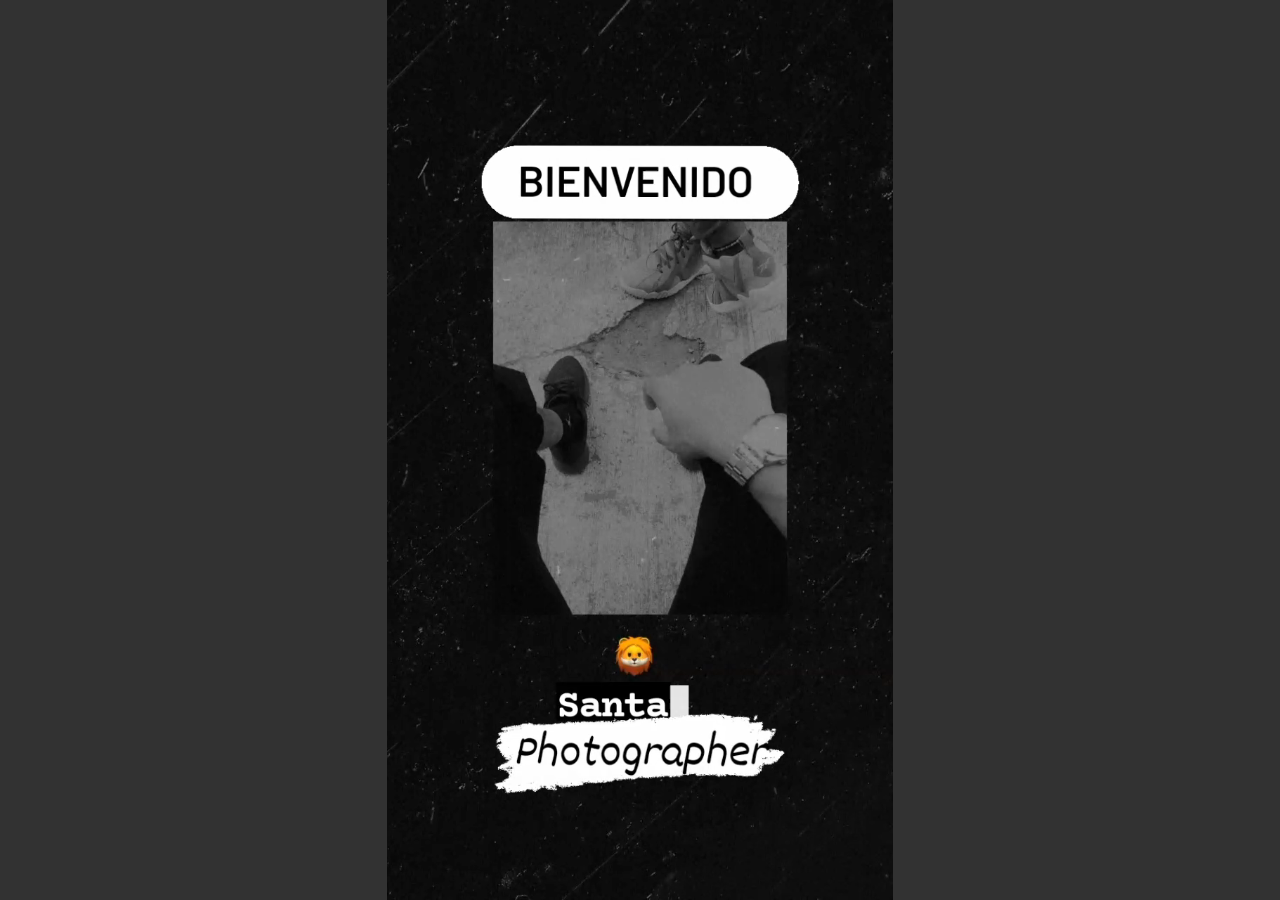
<file: index.html>
<!DOCTYPE html>
<html lang="en">
<head>
    <title>Home - Refesh</title>
    <meta http-equiv="X-UA-Compatible" content="IE=edge">
    <meta name="viewport" content="width=device-width, initial-scale=1.0">
    <!-- refesh -->
    <meta http-equiv="refresh" content="5; url=home.html">
    <!-- css -->
    <link rel="stylesheet" href="css/refresh.css">
    <!-- favico -->
    <link rel="shortcut icon" href="images/favicon.ico" type="image/x-icon">
</head>
<body>
    <div id="movie">

        <section>

            <video autoplay muted loop id="portada">
                <source src="videos/Portada.mp4">
            </video>

        </section>

    </div>

</body>
</html>
</file>
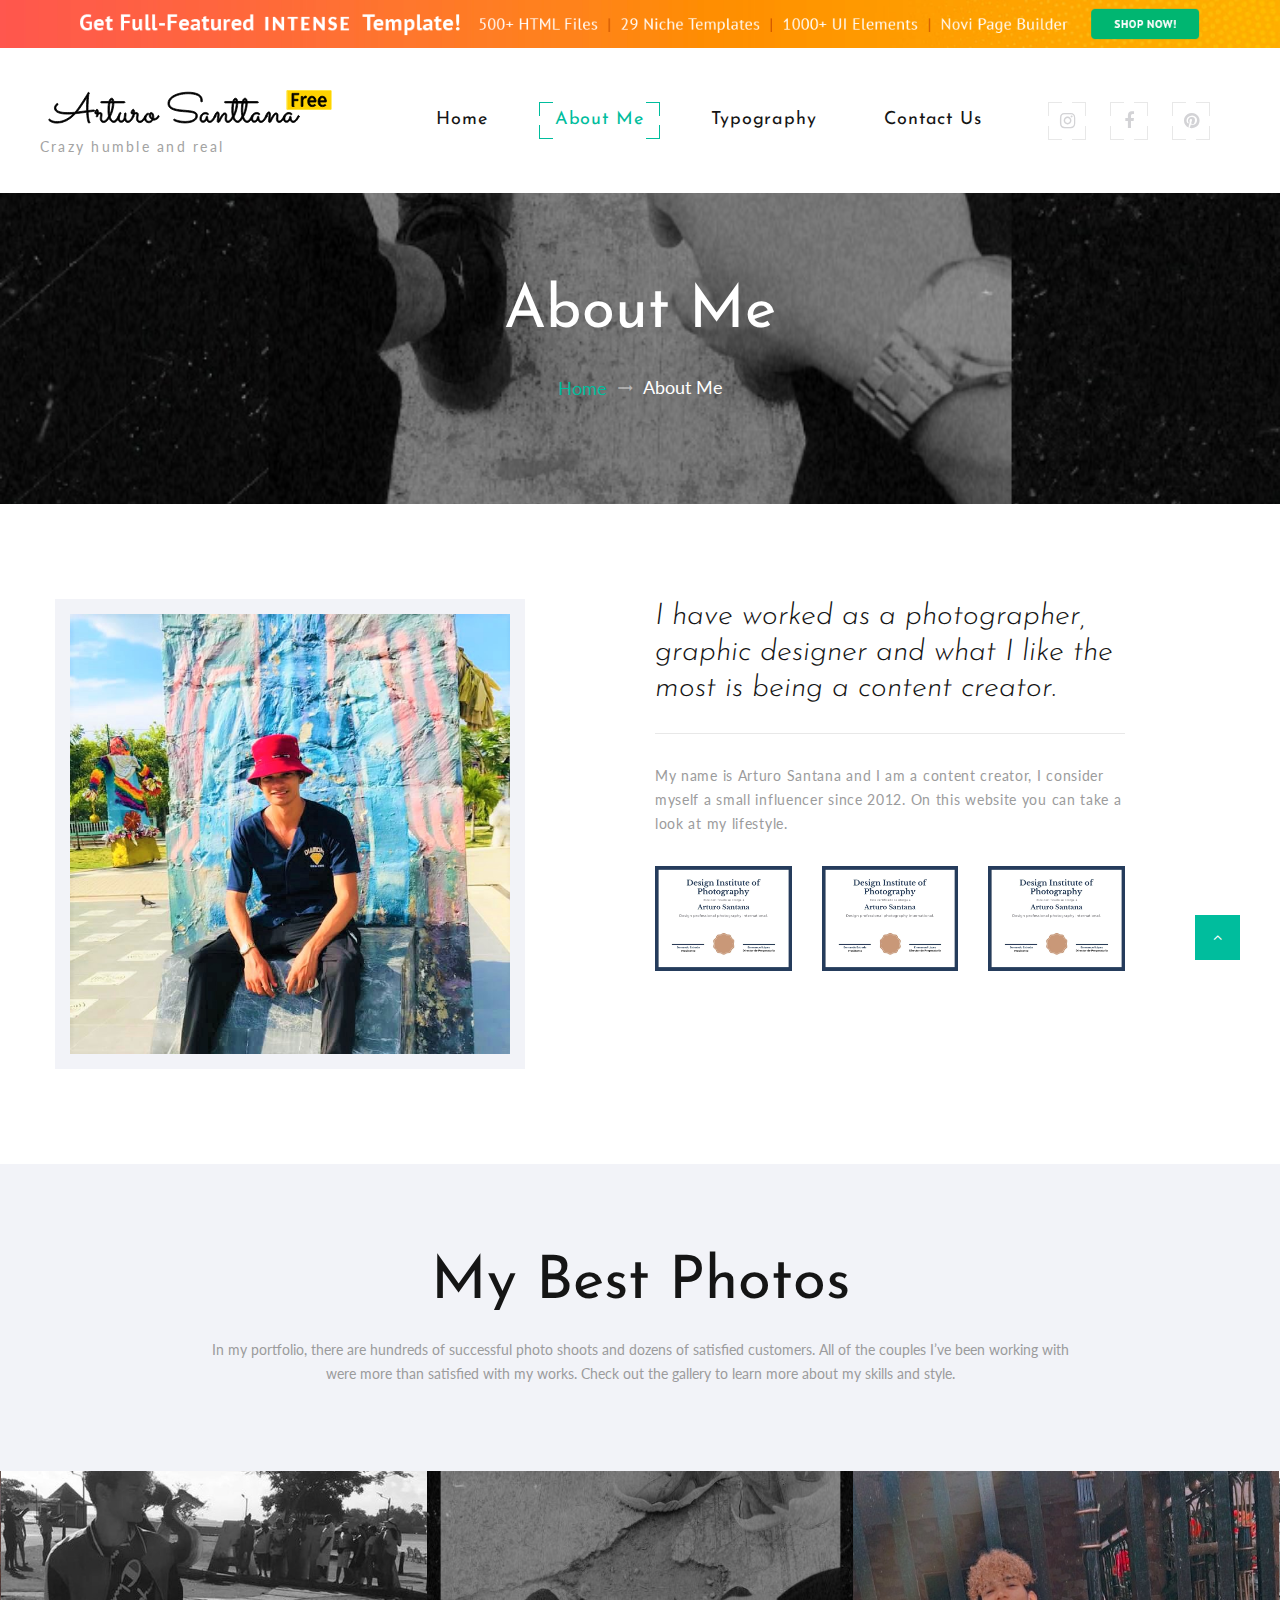
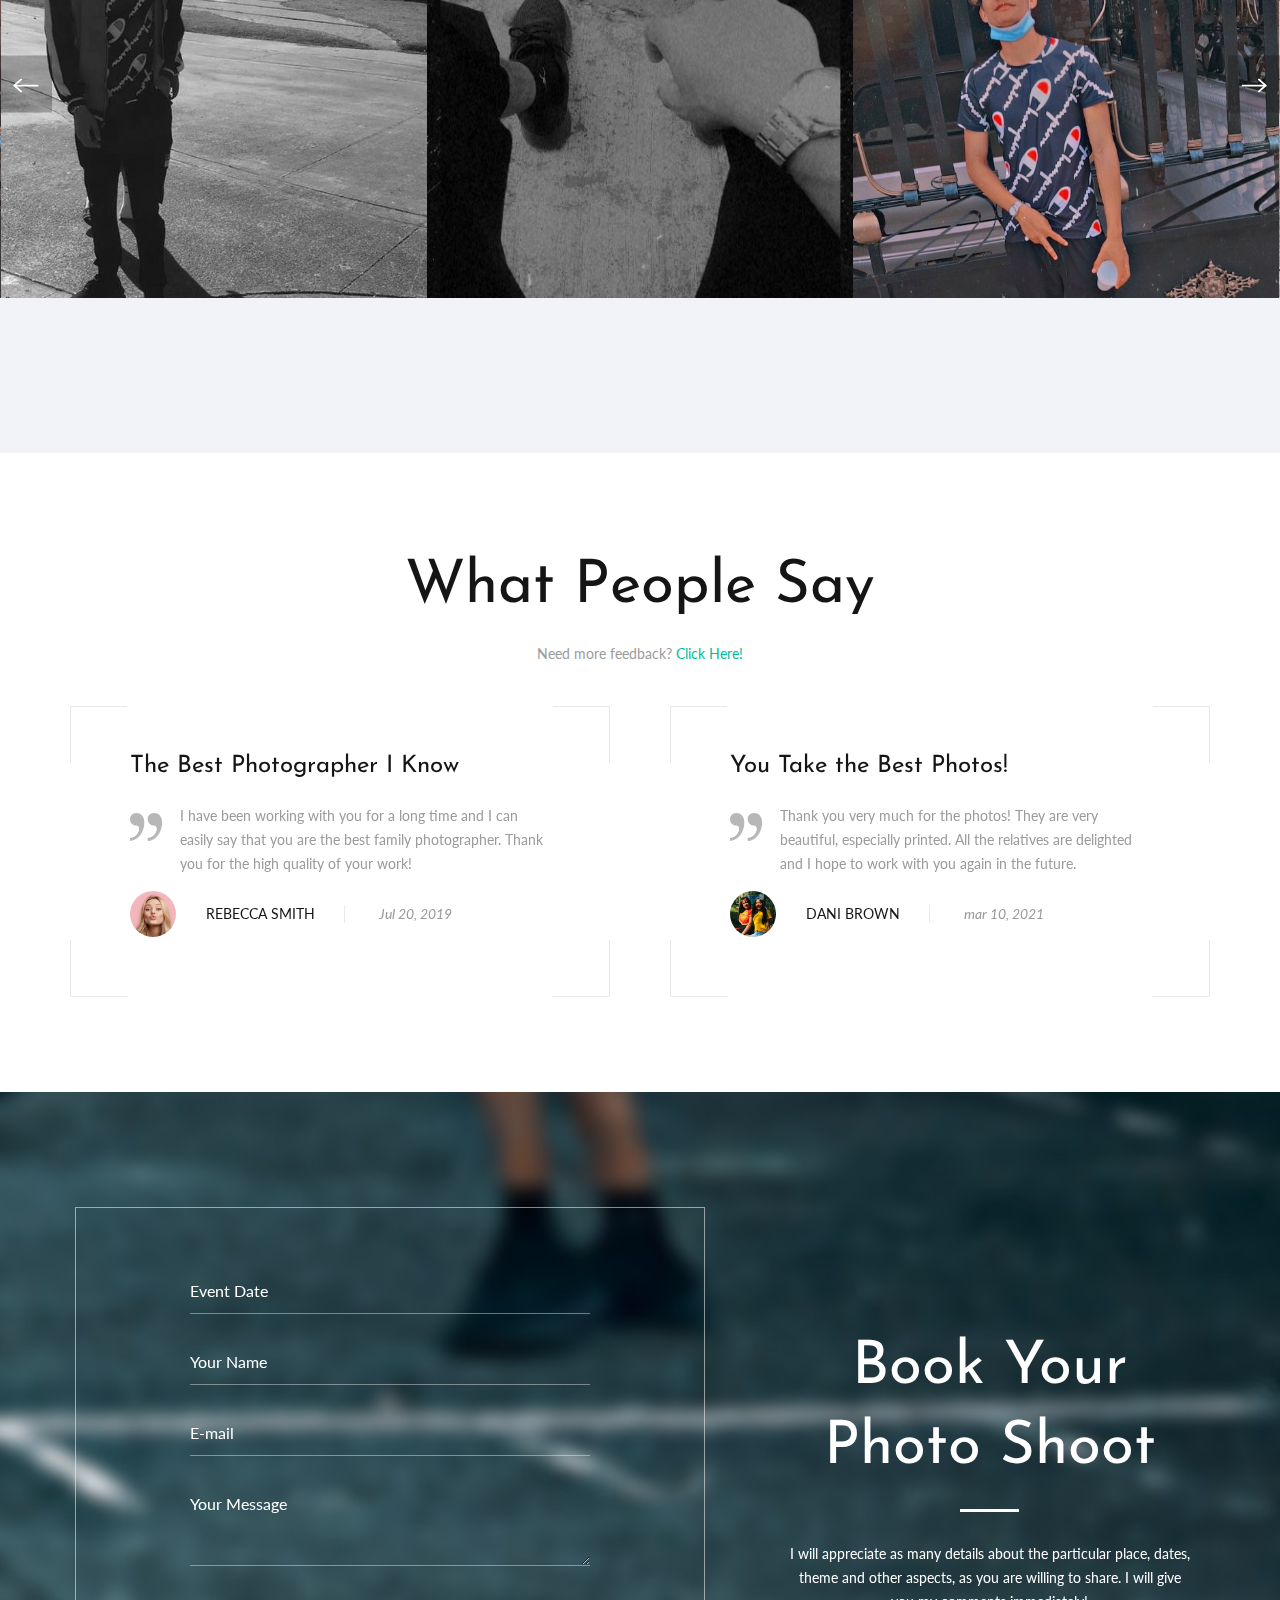
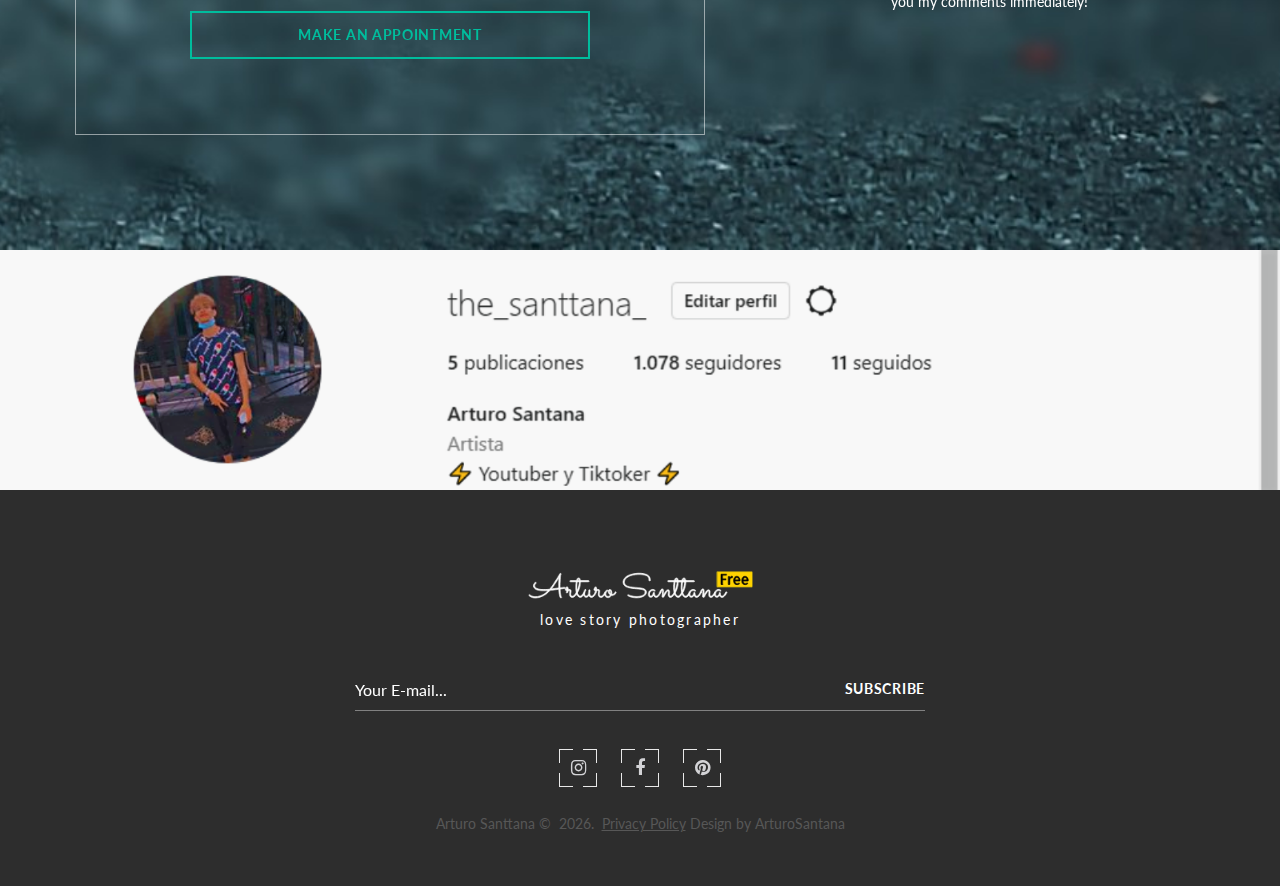
<file: about-me.html>
<!DOCTYPE html>
<html class="wide wow-animation" lang="en">
  <head>
    <!-- Site Title-->
    <title>About Me</title>
    <meta name="format-detection" content="telephone=no">
    <meta name="viewport" content="width=device-width, height=device-height, initial-scale=1.0">
    <meta http-equiv="X-UA-Compatible" content="IE=edge">
    <meta charset="utf-8">
    <link rel="icon" href="images/favicon.ico" type="image/x-icon">
    <!-- Stylesheets-->
    <link rel="stylesheet" type="text/css" href="//fonts.googleapis.com/css?family=Lato:300,400,700,400italic%7CJosefin+Sans:400,700,300italic">
    <link rel="stylesheet" href="css/bootstrap.css">
    <link rel="stylesheet" href="css/style.css">
    <style>.ie-panel{display: none;background: #212121;padding: 10px 0;box-shadow: 3px 3px 5px 0 rgba(0,0,0,.3);clear: both;text-align:center;position: relative;z-index: 1;} html.ie-10 .ie-panel, html.lt-ie-10 .ie-panel {display: block;}</style>
  </head>
  <body>
    <div class="ie-panel"><a href="http://windows.microsoft.com/en-US/internet-explorer/"><img src="images/ie8-panel/warning_bar_0000_us.jpg" height="42" width="820" alt="You are using an outdated browser. For a faster, safer browsing experience, upgrade for free today."></a></div>
    <!-- Page Loader-->
    <div id="page-loader">
      <div class="page-loader-body">
        <div class="cssload-spinner">
          <div class="cssload-cube cssload-cube0"></div>
          <div class="cssload-cube cssload-cube1"></div>
          <div class="cssload-cube cssload-cube2"></div>
          <div class="cssload-cube cssload-cube3"></div>
          <div class="cssload-cube cssload-cube4"></div>
          <div class="cssload-cube cssload-cube5"></div>
          <div class="cssload-cube cssload-cube6"> </div>
          <div class="cssload-cube cssload-cube7"></div>
          <div class="cssload-cube cssload-cube8"></div>
          <div class="cssload-cube cssload-cube9"></div>
          <div class="cssload-cube cssload-cube10"></div>
          <div class="cssload-cube cssload-cube11"></div>
          <div class="cssload-cube cssload-cube12"></div>
          <div class="cssload-cube cssload-cube13"></div>
          <div class="cssload-cube cssload-cube14"></div>
          <div class="cssload-cube cssload-cube15"></div>
        </div>
      </div>
    </div>
    <!-- Page-->
    <div class="page">
      <!-- Top Banner--><a class="section section-banner text-center veil reveal-lg-block" href="#" style="background-image: url(images/banner/background-04-1920x60.jpg); background-image: -webkit-image-set( url(images/banner/background-04-1920x60.jpg) 1x, url(images/banner/background-04-3840x120.jpg) 2x )" target="_blank"><img src="images/banner/foreground-04-1600x60.png" srcset="images/banner/foreground-04-1600x60.png 1x, images/banner/foreground-04-3200x120.png 2x" alt="" width="1600" height="310"></a>
      <!-- Page Header-->
      <header class="section page-header">
        <!-- RD Navbar-->
        <div class="rd-navbar-wrap">
          <nav class="rd-navbar" data-layout="rd-navbar-fixed" data-sm-layout="rd-navbar-fixed" data-sm-device-layout="rd-navbar-fixed" data-md-layout="rd-navbar-static" data-md-device-layout="rd-navbar-fixed" data-lg-device-layout="rd-navbar-static" data-lg-layout="rd-navbar-static" data-stick-up-clone="false" data-md-stick-up-offset="5px" data-lg-stick-up-offset="5px" data-md-stick-up="true" data-lg-stick-up="true">
            <div class="rd-navbar-main-outer">
              <div class="rd-navbar-main">
                <!-- RD Navbar Panel-->
                <div class="rd-navbar-panel">
                  <button class="rd-navbar-toggle" data-rd-navbar-toggle=".rd-navbar-nav-wrap"><span></span></button>
                  <!-- RD Navbar Brand-->
                  <div class="rd-navbar-brand"><a class="brand" href="home.html">
                      <div class="brand__name"><img class="brand__logo-dark" src="images/logo-default-237x35.png" alt="" width="237" height="35"/><img class="brand__logo-light" src="images/logo-inverse-237x35.png" alt="" width="237" height="35"/>
                      </div><span class="brand__slogan">Crazy humble and real</span></a></div>
                </div>
                <!-- RD Navbar Nav-->
                <div class="rd-navbar-nav-wrap">
                  <div class="rd-navbar-element">
                    <ul class="list-icons list-inline-sm">
                      <li><a class="icon icon-sm fa fa-instagram icon-style-camera" href="https://www.instagram.com/the_santtana_/"><span></span><span></span><span></span><span></span></a></li>
                      <li><a class="icon icon-sm fa fa-facebook icon-style-camera" href="https://web.facebook.com/THESANTTANA"><span></span><span></span><span></span><span></span></a></li>
                      <li><a class="icon icon-sm fa fa-pinterest icon-style-camera" href="#"><span></span><span></span><span></span><span></span></a></li>
                    </ul>
                  </div>
                  <!-- RD Navbar Nav-->
                  <ul class="rd-navbar-nav">
                    <li><a href="home.html">Home<span></span><span></span><span></span><span></span></a>
                    </li>
                    <li class="active"><a href="about-me.html">About Me<span></span><span></span><span></span><span></span></a>
                    </li>
                    <li><a href="#">Typography<span></span><span></span><span></span><span></span></a>
                    </li>
                    <li><a href="contact-us.html">Contact Us<span></span><span></span><span></span><span></span></a>
                    </li>
                  </ul>
                </div>
              </div>
            </div>
          </nav>
        </div>
      </header>

      <!-- Breadcrumbs-->
      <section class="breadcrumbs-custom bg-image" style="background-image: url(images/breadcrumbs-image.jpg);">
        <div class="shell">
          <h1 class="breadcrumbs-custom__title">About Me</h1>
          <ul class="breadcrumbs-custom__path">
            <li><a href="home.html">Home</a></li>
            <li class="active">About Me</li>
          </ul>
        </div>
      </section>

      <!-- About Me-->
      <section class="section section-md bg-white">
        <div class="shell">
          <div class="range range-50 range-sm-center range-md-left">
            <div class="cell-sm-6 cell-md-5">
              <div class="thumb-bordered"><img src="images/about-1-437x435.jpg" alt="" width="437" height="435"/>
              </div>
            </div>
            <div class="cell-sm-6 cell-md-7">
              <div class="box-width-3 box-centered">
                <article class="quote-big">
                  <p class="q">I have worked as a photographer, graphic designer and what I like the most is being a content creator.</p>
                </article>
                <div class="divider"></div>
                <p class="text-spacing-05">My name is Arturo Santana and I am a content creator, I consider myself a small influencer since 2012. On this website you can take a look at my lifestyle.</p>
                <div class="group-3-columns" data-lightgallery="group">
                  <div class="column-item"><a class="thumb-light" href="images/certificate-1-847x1200.jpg" data-lightgallery="item"><img src="images/certificate-1-120x171.jpg" alt="" width="120" height="171"/>
                      <div class="thumb-light__overlay"></div></a></div>
                  <div class="column-item"><a class="thumb-light" href="images/certificate-1-847x1200.jpg" data-lightgallery="item"><img src="images/certificate-1-120x171.jpg" alt="" width="120" height="171"/>
                      <div class="thumb-light__overlay"></div></a></div>
                  <div class="column-item"><a class="thumb-light" href="images/certificate-1-847x1200.jpg" data-lightgallery="item"><img src="images/certificate-1-120x171.jpg" alt="" width="120" height="171"/>
                      <div class="thumb-light__overlay"></div></a></div>
                </div>
              </div>
            </div>
          </div>
        </div>
      </section>

      <!-- My Best Photos-->
      <section class="section section-sm bg-gray-lighter text-center"> 
        <div class="shell">
          <div class="range range-50 range-sm-center">
            <div class="cell-md-10 cell-lg-9">
              <h1>My Best Photos</h1>
              <p>In my portfolio, there are hundreds of successful photo shoots and dozens of satisfied customers. All of the couples I’ve been working with were more than satisfied with my works. Check out the gallery to learn more about my skills and style.</p>
            </div>
          </div>
        </div>
        <!-- Owl Carousel-->
        <div class="owl-carousel-wrap owl-carousel_style-2">
          <div class="owl-carousel" data-items="1" data-lg-items="3" data-autoplay="true" data-xl-items="3" data-dots="false" data-nav="false" data-stage-padding="0" data-xs-stage-padding="90" data-sm-stage-padding="140" data-md-stage-padding="260" data-lg-stage-padding="1" data-loop="true" data-margin="0" data-mouse-drag="false" data-nav-custom="#owl-carousel-nav" data-center-mode="true" data-speed="500" data-lightgallery="group"><a class="thumb-ruby thumb-mixed_large" href="images/group-image-1-1200x800-original.jpg" data-lightgallery="item"><img class="thumb-ruby__image" src="images/about-2-649x427.jpg" alt="" width="649" height="427"/>
              <div class="thumb-ruby__caption"> 
                <p class="thumb-ruby__title heading-3">Image #1</p>
                <p class="thumb-ruby__text">"Nothing belongs to us except memories"</p>
              </div></a><a class="thumb-ruby thumb-mixed_large" href="images/group-image-2-1200x800-original.jpg" data-lightgallery="item"><img class="thumb-ruby__image" src="images/about-3-649x427.jpg" alt="" width="649" height="427"/>
              <div class="thumb-ruby__caption"> 
                <p class="thumb-ruby__title heading-3">Image #2</p>
                <p class="thumb-ruby__text">"Nothing belongs to us except memories"</p>
              </div></a><a class="thumb-ruby thumb-mixed_large" href="images/group-image-3-1200x800-original.jpg" data-lightgallery="item"><img class="thumb-ruby__image" src="images/about-4-649x427.jpg" alt="" width="649" height="427"/>
              <div class="thumb-ruby__caption"> 
                <p class="thumb-ruby__title heading-3">Image #3</p>
                <p class="thumb-ruby__text">"Nothing belongs to us except memories"</p>
              </div></a>
          </div>
          <div class="owl-outer-navigation" id="owl-carousel-nav">
            <button class="owl-arrow owl-arrow-prev">
              <svg x="0px" y="0px" viewbox="0 0 28.5 16" width="26" height="14">
                <line x1="27.5" y1="8" x2="1" y2="8" fill="none" stroke-width="2" stroke-linecap="round" stroke-linejoin="round" stroke-miterlimit="10"></line>
                <polyline fill="none" stroke-width="2" stroke-linecap="round" stroke-linejoin="round" stroke-miterlimit="10" points="8.8,15 1,8 8.8,1"></polyline>
              </svg>
            </button>
            <button class="owl-arrow owl-arrow-next">
              <svg x="0px" y="0px" viewbox="0 0 28.5 16" width="26" height="14">
                <line fill="none" stroke-width="2" stroke-linecap="round" stroke-linejoin="round" stroke-miterlimit="10" x1="1" y1="8" x2="27.5" y2="8"></line>
                <polyline fill="none" stroke-width="2" stroke-linecap="round" stroke-linejoin="round" stroke-miterlimit="10" points="19.7,15 27.5,8 19.7,1"></polyline>
              </svg>
            </button>
          </div>
        </div>
      </section>

      <!-- What People Say-->
      <section class="section section-md bg-white text-center">
        <div class="shell">
          <h1>What People Say</h1>
          <p><span>Need more feedback? </span><a href="#">Click Here!</a></p>
          <div class="range range-50 range-sm-center">
            <div class="cell-sm-9 cell-md-6">
                    <!-- Quote boxed-->
                    <article class="quote-boxed"><span></span><span></span><span></span><span></span>
                      <p class="quote-boxed__title">The Best Photographer I Know</p>
                      <div class="quote-boxed__text">
                        <svg class="quote-boxed__shape" version="1.1" x="0px" y="0px" viewbox="0 0 32.2 28" width="32.2" height="28">
                          <path d="M6.2,0C2.8,0,0,2.8,0,6.3s2.8,6.3,6.2,6.3c6.2,0,2.1,12.3-6.2,12.3v3C14.7,27.9,20.4,0,6.2,0L6.2,0z M23.9,0       c-3.4,0-6.2,2.8-6.2,6.3s2.8,6.3,6.2,6.3c6.2,0,2.1,12.3-6.2,12.3v3C32.4,27.9,38.2,0,23.9,0L23.9,0z M23.9,0"></path>
                        </svg>
                        <p>I have been working with you for a long time and I can easily say that you are the best family photographer. Thank you for the high quality of your work!</p>
                      </div>
                      <ul class="quote-boxed__meta">
                        <li>
                          <div class="unit unit-horizontal unit-middle">
                            <div class="unit__left"><img class="quote-boxed__avatar" src="images/user-1-46x46.jpg" alt="" width="46" height="46"/>
                            </div>
                            <div class="unit__body">
                              <cite class="quote-boxed__cite">Rebecca Smith</cite>
                            </div>
                          </div>
                        </li>
                        <li>
                          <time class="quote-boxed__time" datetime="2019">Jul 20, 2019</time>
                        </li>
                      </ul>
                    </article>
            </div>
            <div class="cell-sm-9 cell-md-6">
                    <!-- Quote boxed-->
                    <article class="quote-boxed"><span></span><span></span><span></span><span></span>
                      <p class="quote-boxed__title">You Take the Best Photos!</p>
                      <div class="quote-boxed__text">
                        <svg class="quote-boxed__shape" version="1.1" x="0px" y="0px" viewbox="0 0 32.2 28" width="32.2" height="28">
                          <path d="M6.2,0C2.8,0,0,2.8,0,6.3s2.8,6.3,6.2,6.3c6.2,0,2.1,12.3-6.2,12.3v3C14.7,27.9,20.4,0,6.2,0L6.2,0z M23.9,0       c-3.4,0-6.2,2.8-6.2,6.3s2.8,6.3,6.2,6.3c6.2,0,2.1,12.3-6.2,12.3v3C32.4,27.9,38.2,0,23.9,0L23.9,0z M23.9,0"></path>
                        </svg>
                        <p>Thank you very much for the photos! They are very beautiful, especially printed. All the relatives are delighted and I hope to work with you again in the future.</p>
                      </div>
                      <ul class="quote-boxed__meta">
                        <li>
                          <div class="unit unit-horizontal unit-middle">
                            <div class="unit__left"><img class="quote-boxed__avatar" src="images/user-2-46x46.jpg" alt="" width="46" height="46"/>
                            </div>
                            <div class="unit__body">
                              <cite class="quote-boxed__cite">Dani Brown</cite>
                            </div>
                          </div>
                        </li>
                        <li>
                          <time class="quote-boxed__time" datetime="2019">mar 10, 2021</time>
                        </li>
                      </ul>
                    </article>
            </div>
          </div>
        </div>
      </section>

            <section class="section parallax-container bg-image-dark" data-parallax-img="images/bg-image-6-1920x1225.jpg ">
              <div class="parallax-content">
                <section class="section-lg text-center">
                  <div class="shell">
                    <div class="range range-50 range-sm-center range-md-reverse range-md-middle">
                      <div class="cell-md-6 cell-lg-5">
                        <div class="box-width-4 box-centered">
                          <p class="heading-1">Book Your <br> Photo Shoot </p>
                          <div class="divider-small"></div>
                          <p>I will appreciate as many details about the particular place, dates, theme and other aspects, as you are willing to share. I will give you my comments immediately!</p>
                        </div>
                      </div>
                      <div class="cell-sm-10 cell-md-6 cell-lg-7">
                        <article class="box-bordered">
                          <div class="box-bordered__main">
                            <!-- RD Mailform-->
                            <form class="rd-mailform" data-form-output="form-output-global" data-form-type="contact" method="post" action="bat/rd-mailform.php">
                              <div class="form-wrap">
                                <input class="form-input" id="contact-date" type="text" data-time-picker="date" name="date" data-constraints="@Required">
                                <label class="form-label" for="contact-date">Event Date</label>
                              </div>
                              <div class="form-wrap">
                                <input class="form-input" id="contact-name" type="text" name="name" data-constraints="@Required">
                                <label class="form-label" for="contact-name">Your Name</label>
                              </div>
                              <div class="form-wrap">
                                <input class="form-input" id="contact-email" type="email" name="email" data-constraints="@Email @Required">
                                <label class="form-label" for="contact-email">E-mail</label>
                              </div>
                              <div class="form-wrap">
                                <label class="form-label" for="contact-message">Your Message</label>
                                <textarea class="form-input" id="contact-message" name="message" data-constraints="@Required"></textarea>
                              </div>
                              <div class="form-wrap form-button offset-1">
                                <button class="button button-block button-primary-outline button-ujarak" type="submit">make an appointment</button>
                              </div>
                            </form>
                          </div>
                        </article>
                      </div>
                    </div>
                  </div>
                </section>
              </div>
            </section>


      <!-- Bottom Banner--><a class="section section-banner" href="https://www.instagram.com/the_santtana_/" style="background-image: url(images/banner/background-03-1920x310.jpg); background-image: -webkit-image-set( url(images/banner/background-03-1920x310.jpg) 1x, url(images/banner/background-03-3840x620.jpg) 2x )" target="_blank"><img src="images/banner/foreground-03-1600x310.png" srcset="images/banner/foreground-03-1600x310.png 1x, images/banner/foreground-03-3200x620.png 2x" alt="" width="1600" height="310"></a>
      <!-- Page Footer -->
      <footer class="footer-centered section bg-gray-darker">
        <div class="shell">
          <div class="range range-sm-center">
            <div class="cell-sm-10 cell-md-8 cell-lg-6">
              <!-- Brand--><a class="brand" href="home.html">
                <div class="brand__name"><img src="images/logo-inverse-237x35.png" alt="" width="237" height="35"/>
                </div><span class="brand__slogan">love story photographer</span></a>
                    <!-- RD Mailform-->
                    <form class="rd-mailform form_inline" data-form-output="form-output-global" data-form-type="subscribe" method="post" action="bat/rd-mailform.php">
                      <div class="form__inner">
                        <div class="form-wrap">
                          <input class="form-input" id="subscribe-form-footer-email" type="email" name="email" data-constraints="@Email @Required">
                          <label class="form-label" for="subscribe-form-footer-email">Your E-mail...</label>
                        </div>
                        <div class="form-button">
                          <button class="button button-link" type="submit">Subscribe</button>
                        </div>
                      </div>
                    </form>
              <ul class="list-icons list-inline-sm">
                <li><a class="icon icon-sm fa fa-instagram icon-style-camera" href="https://www.instagram.com/the_santtana_/"><span></span><span></span><span></span><span></span></a></li>
                <li><a class="icon icon-sm fa fa-facebook icon-style-camera" href="https://web.facebook.com/THESANTTANA"><span></span><span></span><span></span><span></span></a></li>
                <li><a class="icon icon-sm fa fa-pinterest icon-style-camera" href="#"><span></span><span></span><span></span><span></span></a></li>
              </ul>
              <!-- Rights-->
              <p class="rights"><span>Arturo Santtana</span><span>&nbsp;&copy;&nbsp; </span><span class="copyright-year"></span>.&nbsp; <br class="veil-xs"><a class="link-underline" href="#">Privacy Policy</a><span> Design&nbsp;by&nbsp;<a href="https://web.facebook.com/THESANTTANA">ArturoSantana</a></span></p>
            </div>
          </div>
        </div>
      </footer>
    </div>
    <!-- Global Mailform Output-->
    <div class="snackbars" id="form-output-global"></div>
    <!-- Javascript-->
    <script src="js/core.min.js"></script>
    <script src="js/script.js"></script>
  </body>
</html>
</file>
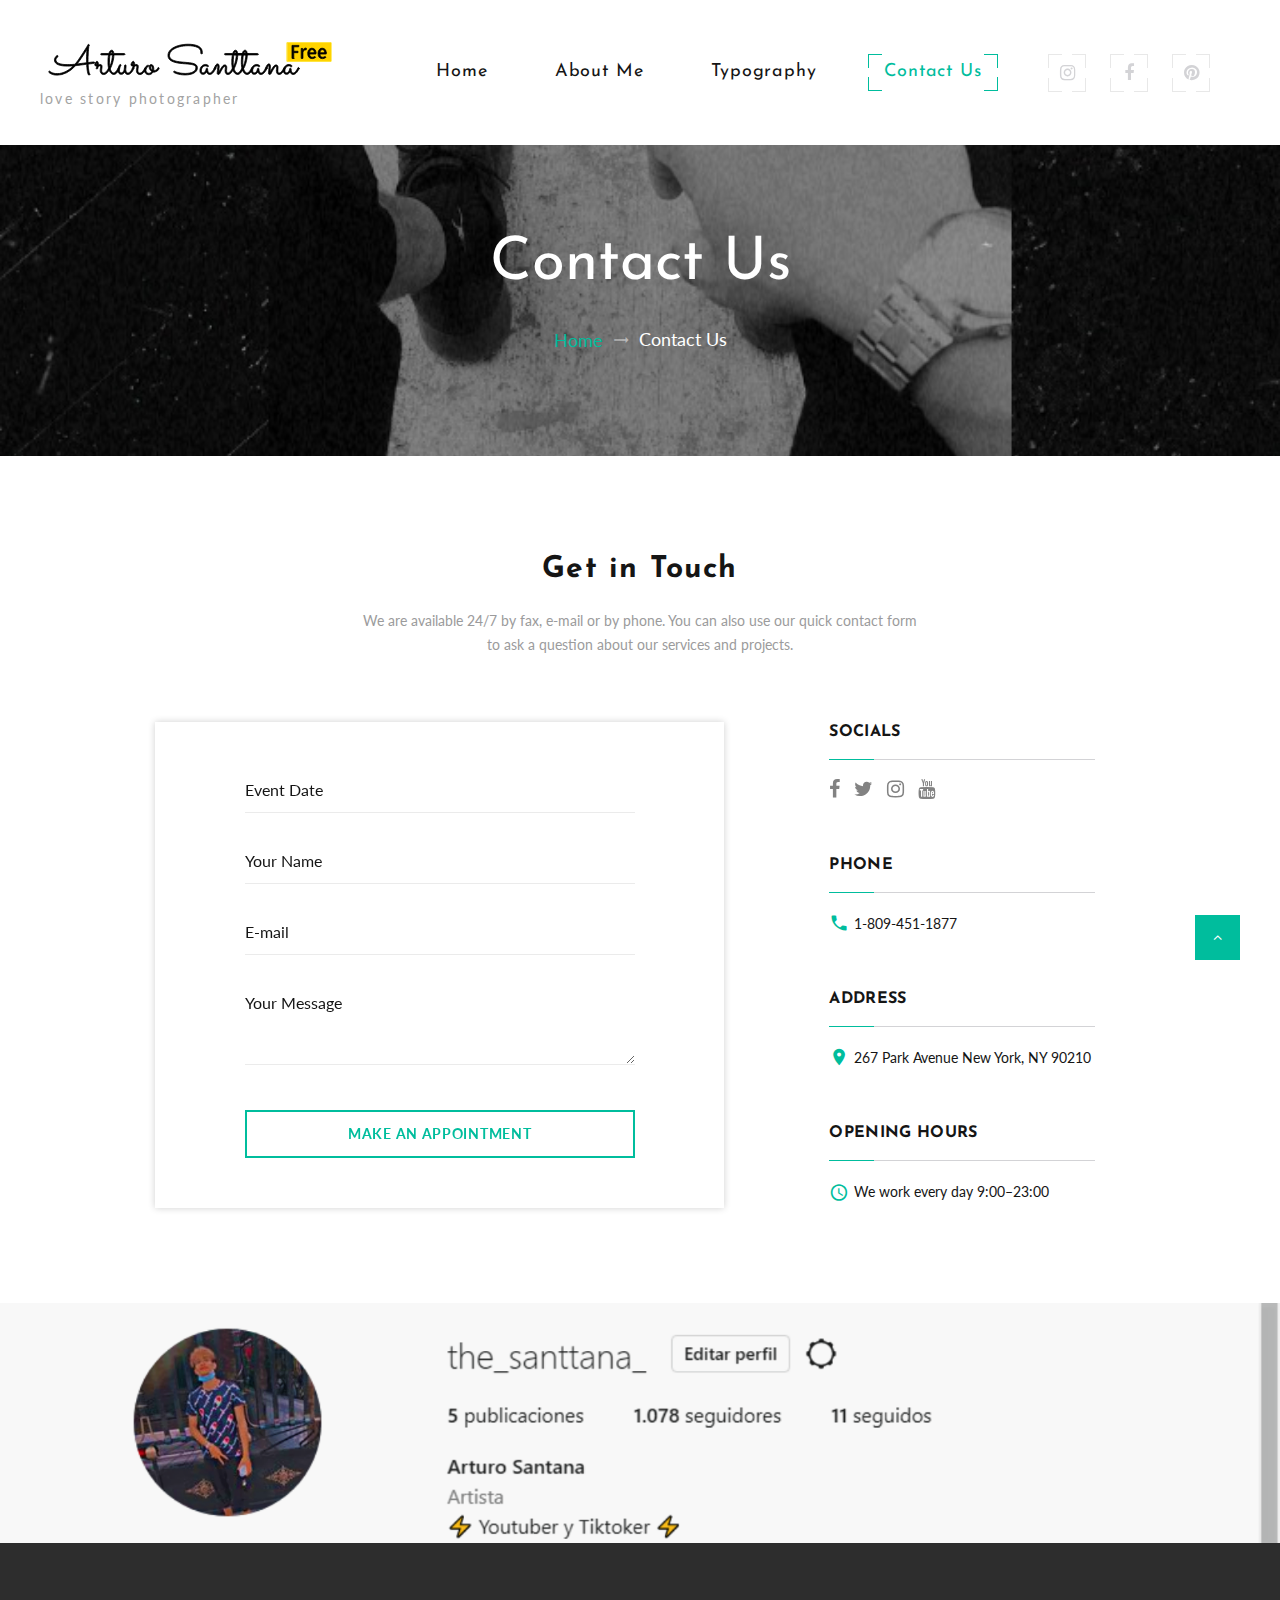
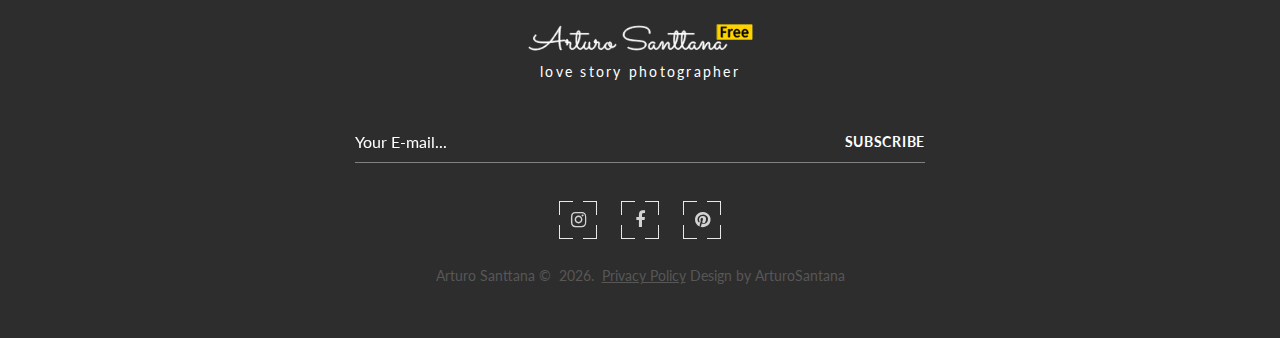
<file: contact-us.html>
<!DOCTYPE html>
<html class="wide wow-animation" lang="en">
  <head>
    <!-- Site Title-->
    <title>Contact Us</title>
    <meta name="format-detection" content="telephone=no">
    <meta name="viewport" content="width=device-width, height=device-height, initial-scale=1.0">
    <meta http-equiv="X-UA-Compatible" content="IE=edge">
    <meta charset="utf-8">
    <link rel="icon" href="images/favicon.ico" type="image/x-icon">
    <!-- Stylesheets-->
    <link rel="stylesheet" type="text/css" href="//fonts.googleapis.com/css?family=Lato:300,400,700,400italic%7CJosefin+Sans:400,700,300italic">
    <link rel="stylesheet" href="css/bootstrap.css">
    <link rel="stylesheet" href="css/style.css">
    <style>.ie-panel{display: none;background: #212121;padding: 10px 0;box-shadow: 3px 3px 5px 0 rgba(0,0,0,.3);clear: both;text-align:center;position: relative;z-index: 1;} html.ie-10 .ie-panel, html.lt-ie-10 .ie-panel {display: block;}</style>
  </head>
  <body>
    <div class="ie-panel"><a href="http://windows.microsoft.com/en-US/internet-explorer/"><img src="images/ie8-panel/warning_bar_0000_us.jpg" height="42" width="820" alt="You are using an outdated browser. For a faster, safer browsing experience, upgrade for free today."></a></div>
    <!-- Page Loader-->
    <div id="page-loader">
      <div class="page-loader-body">
        <div class="cssload-spinner">
          <div class="cssload-cube cssload-cube0"></div>
          <div class="cssload-cube cssload-cube1"></div>
          <div class="cssload-cube cssload-cube2"></div>
          <div class="cssload-cube cssload-cube3"></div>
          <div class="cssload-cube cssload-cube4"></div>
          <div class="cssload-cube cssload-cube5"></div>
          <div class="cssload-cube cssload-cube6"> </div>
          <div class="cssload-cube cssload-cube7"></div>
          <div class="cssload-cube cssload-cube8"></div>
          <div class="cssload-cube cssload-cube9"></div>
          <div class="cssload-cube cssload-cube10"></div>
          <div class="cssload-cube cssload-cube11"></div>
          <div class="cssload-cube cssload-cube12"></div>
          <div class="cssload-cube cssload-cube13"></div>
          <div class="cssload-cube cssload-cube14"></div>
          <div class="cssload-cube cssload-cube15"></div>
        </div>
      </div>
    </div>
    <!-- Page-->
    <div class="page">
      <!-- Page Header-->
      <header class="section page-header">
        <!-- RD Navbar-->
        <div class="rd-navbar-wrap">
          <nav class="rd-navbar" data-layout="rd-navbar-fixed" data-sm-layout="rd-navbar-fixed" data-sm-device-layout="rd-navbar-fixed" data-md-layout="rd-navbar-static" data-md-device-layout="rd-navbar-fixed" data-lg-device-layout="rd-navbar-static" data-lg-layout="rd-navbar-static" data-stick-up-clone="false" data-md-stick-up-offset="5px" data-lg-stick-up-offset="5px" data-md-stick-up="true" data-lg-stick-up="true">
            <div class="rd-navbar-main-outer">
              <div class="rd-navbar-main">
                <!-- RD Navbar Panel-->
                <div class="rd-navbar-panel">
                  <button class="rd-navbar-toggle" data-rd-navbar-toggle=".rd-navbar-nav-wrap"><span></span></button>
                  <!-- RD Navbar Brand-->
                  <div class="rd-navbar-brand"><a class="brand" href="home.html">
                      <div class="brand__name"><img class="brand__logo-dark" src="images/logo-default-237x35.png" alt="" width="237" height="35"/><img class="brand__logo-light" src="images/logo-inverse-237x35.png" alt="" width="237" height="35"/>
                      </div><span class="brand__slogan">love story photographer</span></a></div>
                </div>
                <!-- RD Navbar Nav-->
                <div class="rd-navbar-nav-wrap">
                  <div class="rd-navbar-element">
                    <ul class="list-icons list-inline-sm">
                      <li><a class="icon icon-sm fa fa-instagram icon-style-camera" href="https://www.instagram.com/the_santtana_/"><span></span><span></span><span></span><span></span></a></li>
                      <li><a class="icon icon-sm fa fa-facebook icon-style-camera" href="https://web.facebook.com/THESANTTANA"><span></span><span></span><span></span><span></span></a></li>
                      <li><a class="icon icon-sm fa fa-pinterest icon-style-camera" href="#"><span></span><span></span><span></span><span></span></a></li>
                    </ul>
                  </div>
                  <!-- RD Navbar Nav-->
                  <ul class="rd-navbar-nav">
                    <li><a href="home.html">Home<span></span><span></span><span></span><span></span></a>
                    </li>
                    <li><a href="about-me.html">About Me<span></span><span></span><span></span><span></span></a>
                    </li>
                    <li><a href="#">Typography<span></span><span></span><span></span><span></span></a>
                    </li>
                    <li class="active"><a href="contact-us.html">Contact Us<span></span><span></span><span></span><span></span></a>
                    </li>
                  </ul>
                </div>
              </div>
            </div>
          </nav>
        </div>
      </header>

      <!-- Breadcrumbs-->
      <section class="breadcrumbs-custom bg-image" style="background-image: url(images/breadcrumbs-image.jpg);">
        <div class="shell">
          <h1 class="breadcrumbs-custom__title">Contact Us</h1>
          <ul class="breadcrumbs-custom__path">
            <li><a href="home.html">Home</a></li>
            <li class="active">Contact Us</li>
          </ul>
        </div>
      </section>

      <!-- Get in Touch-->
      <section class="section section-md bg-white text-center">
        <div class="shell">
          <div class="range range-md-center">
            <div class="cell-md-11 cell-lg-10">
              <h2 class="text-bold">Get in Touch</h2>
              <p><span class="box-width-2">We are available 24/7 by fax, e-mail or by phone. You can also use our quick contact form to ask a question about our services and projects.</span></p>
              <div class="layout-columns"> 
                <div class="layout-columns__main">
                  <div class="layout-columns__main-inner">
                    <!-- RD Mailform-->
                    <form class="rd-mailform" data-form-output="form-output-global" data-form-type="contact" method="post" action="bat/rd-mailform.php">
                      <div class="form-wrap">
                        <input class="form-input" id="contact-date" type="text" data-time-picker="date" name="date" data-constraints="@Required">
                        <label class="form-label" for="contact-date">Event Date</label>
                      </div>
                      <div class="form-wrap">
                        <input class="form-input" id="contact-name" type="text" name="name" data-constraints="@Required">
                        <label class="form-label" for="contact-name">Your Name</label>
                      </div>
                      <div class="form-wrap">
                        <input class="form-input" id="contact-email" type="email" name="email" data-constraints="@Email @Required">
                        <label class="form-label" for="contact-email">E-mail</label>
                      </div>
                      <div class="form-wrap">
                        <label class="form-label" for="contact-message">Your Message</label>
                        <textarea class="form-input" id="contact-message" name="message" data-constraints="@Required"></textarea>
                      </div>
                      <div class="form-wrap form-button offset-1">
                        <button class="button button-block button-primary-outline button-ujarak" type="submit">make an appointment</button>
                      </div>
                    </form>
                  </div>
                </div>
                <div class="layout-columns__aside">
                  <div class="layout-columns__aside-item">
                    <p class="heading-5">Socials</p>
                    <div class="divider-modern"></div>
                    <ul class="list-inline-xs">
                      <li><a class="icon icon-md icon-gray-7 fa fa-facebook" href="https://web.facebook.com/THESANTTANA"></a></li>
                      <li><a class="icon icon-md icon-gray-7 fa fa-twitter" href="https://twitter.com/FSanttana1"></a></li>
                      <li><a class="icon icon-md icon-gray-7 fa fa-instagram" href="https://www.instagram.com/the_santtana_/"></a></li>
                      <li><a class="icon icon-md icon-gray-7 fa fa-youtube" href="https://www.youtube.com/channel/UCLwG4VleX0T73NCpm09U71Q"></a></li>
                    </ul>
                  </div>
                  <div class="layout-columns__aside-item">
                    <p class="heading-5">Phone</p>
                    <div class="divider-modern"></div>
                    <div class="unit unit-horizontal unit-spacing-xxs">
                      <div class="unit__left"><span class="icon icon-md icon-primary material-icons-local_phone"></span></div>
                      <div class="unit__body"><a href="tel:#">1-809-451-1877</a></div>
                    </div>
                  </div>
                  <div class="layout-columns__aside-item">
                    <p class="heading-5">Address</p>
                    <div class="divider-modern"></div>
                    <div class="unit unit-horizontal unit-spacing-xxs">
                      <div class="unit__left"><span class="icon icon-md icon-primary material-icons-location_on"></span></div>
                      <div class="unit__body"><a href="#">267 Park Avenue New York, NY 90210</a></div>
                    </div>
                  </div>
                  <div class="layout-columns__aside-item">
                    <p class="heading-5">opening hours</p>
                    <div class="divider-modern"></div>
                    <div class="unit unit-horizontal unit-spacing-xxs">
                      <div class="unit__left"><span class="icon icon-md icon-primary mdi mdi-clock"></span></div>
                      <div class="unit__body"><span>We work every day 9:00–23:00</span></div>
                    </div>
                  </div>
                </div>
              </div>
            </div>
          </div>
        </div>
      </section>

      <!-- Bottom Banner--><a class="section section-banner" href="https://www.instagram.com/the_santtana_/" style="background-image: url(images/banner/background-03-1920x310.jpg); background-image: -webkit-image-set( url(images/banner/background-03-1920x310.jpg) 1x, url(images/banner/background-03-3840x620.jpg) 2x )" target="_blank"><img src="images/banner/foreground-03-1600x310.png" srcset="images/banner/foreground-03-1600x310.png 1x, images/banner/foreground-03-3200x620.png 2x" alt="" width="1600" height="310"></a>
      <!-- Page Footer-->
      <footer class="footer-centered section bg-gray-darker">
        <div class="shell">
          <div class="range range-sm-center">
            <div class="cell-sm-10 cell-md-8 cell-lg-6">
              <!-- Brand--><a class="brand" href="home.html">
                <div class="brand__name"><img src="images/logo-inverse-237x35.png" alt="" width="237" height="35"/>
                </div><span class="brand__slogan">love story photographer</span></a>
                    <!-- RD Mailform-->
                    <form class="rd-mailform form_inline" data-form-output="form-output-global" data-form-type="subscribe" method="post" action="bat/rd-mailform.php">
                      <div class="form__inner">
                        <div class="form-wrap">
                          <input class="form-input" id="subscribe-form-footer-email" type="email" name="email" data-constraints="@Email @Required">
                          <label class="form-label" for="subscribe-form-footer-email">Your E-mail...</label>
                        </div>
                        <div class="form-button">
                          <button class="button button-link" type="submit">Subscribe</button>
                        </div>
                      </div>
                    </form>
              <ul class="list-icons list-inline-sm">
                <li><a class="icon icon-sm fa fa-instagram icon-style-camera" href="https://www.instagram.com/the_santtana_/"><span></span><span></span><span></span><span></span></a></li>
                <li><a class="icon icon-sm fa fa-facebook icon-style-camera" href="https://web.facebook.com/THESANTTANA"><span></span><span></span><span></span><span></span></a></li>
                <li><a class="icon icon-sm fa fa-pinterest icon-style-camera" href="#"><span></span><span></span><span></span><span></span></a></li>
              </ul>
              <!-- Rights-->
              <p class="rights"><span>Arturo Santtana</span><span>&nbsp;&copy;&nbsp; </span><span class="copyright-year"></span>.&nbsp; <br class="veil-xs"><a class="link-underline" href="#">Privacy Policy</a><span> Design&nbsp;by&nbsp;<a href="https://www.instagram.com/the_santtana_/">ArturoSantana</a></span></p>
            </div>
          </div>
        </div>
      </footer>
    </div>
    <!-- Global Mailform Output-->
    <div class="snackbars" id="form-output-global"></div>
    <!-- Javascript-->
    <script src="js/core.min.js"></script>
    <script src="js/script.js"></script>
  </body>
</html>
</file>
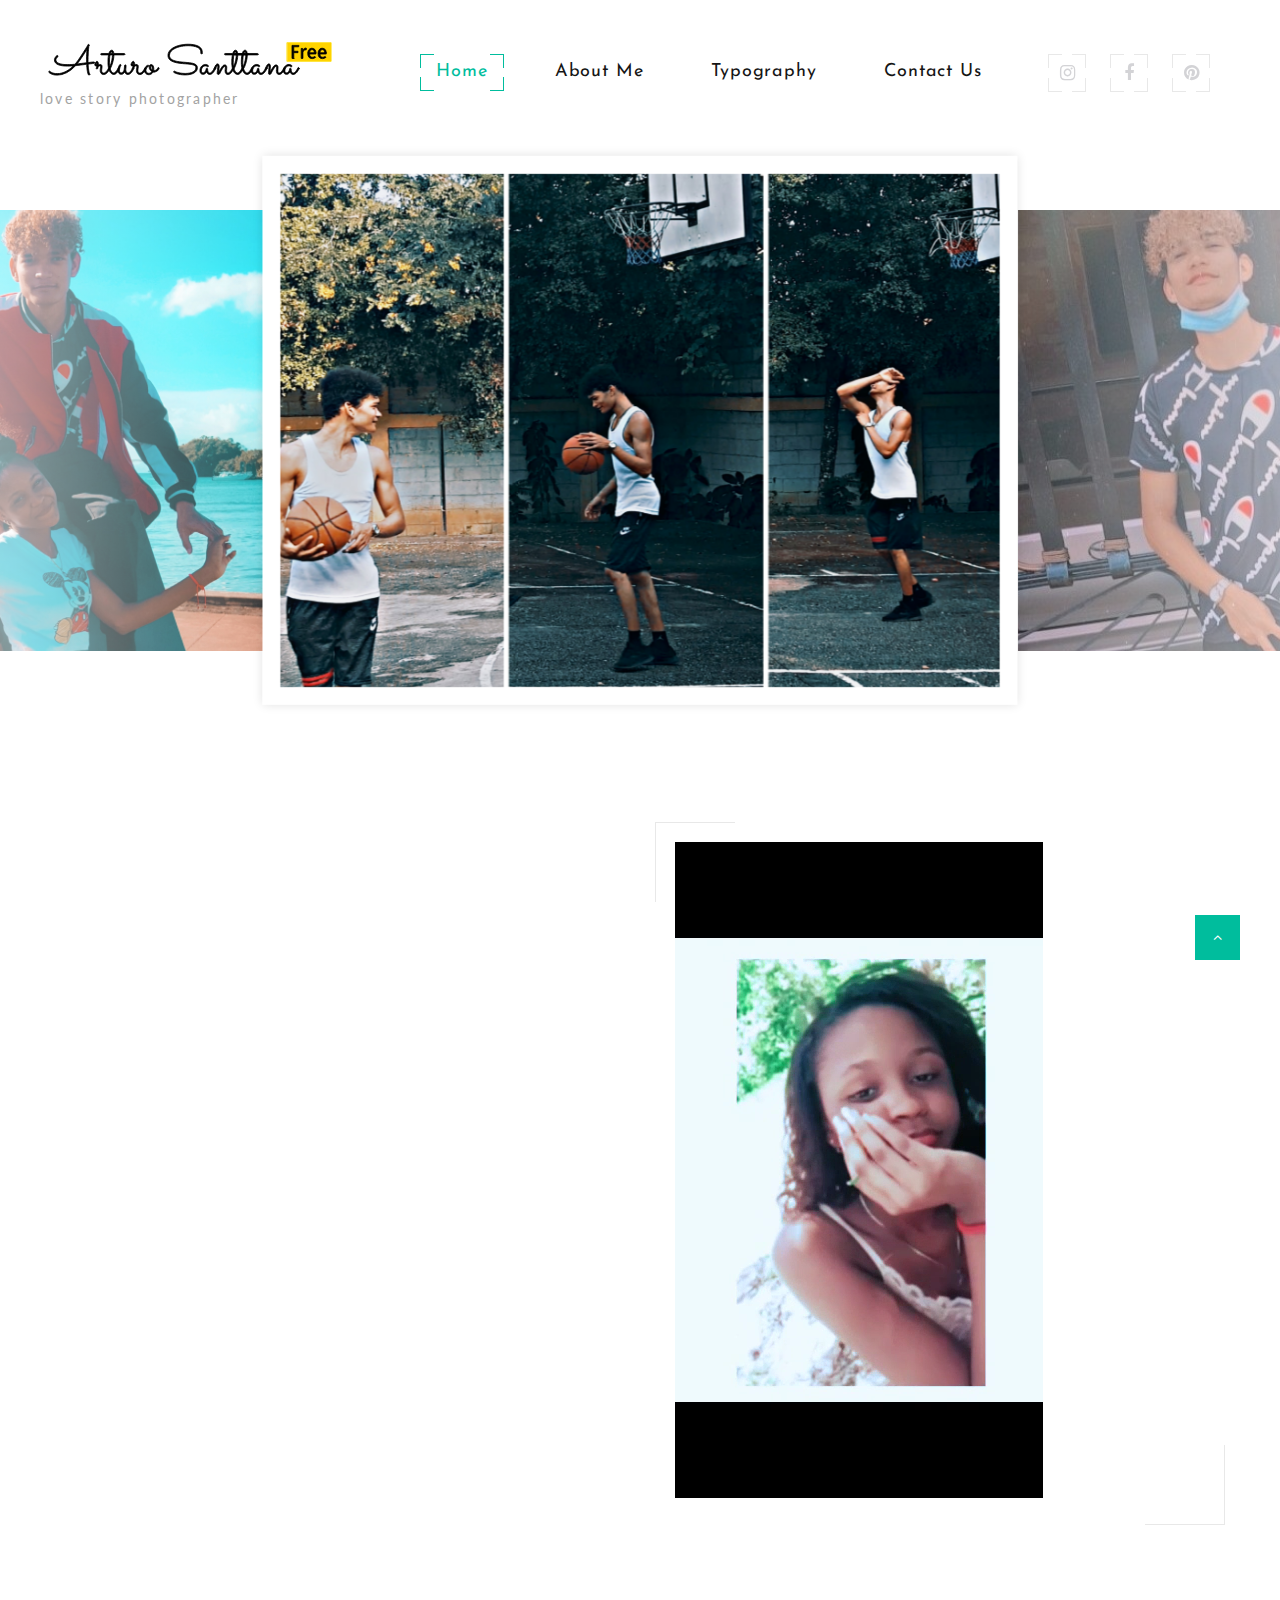
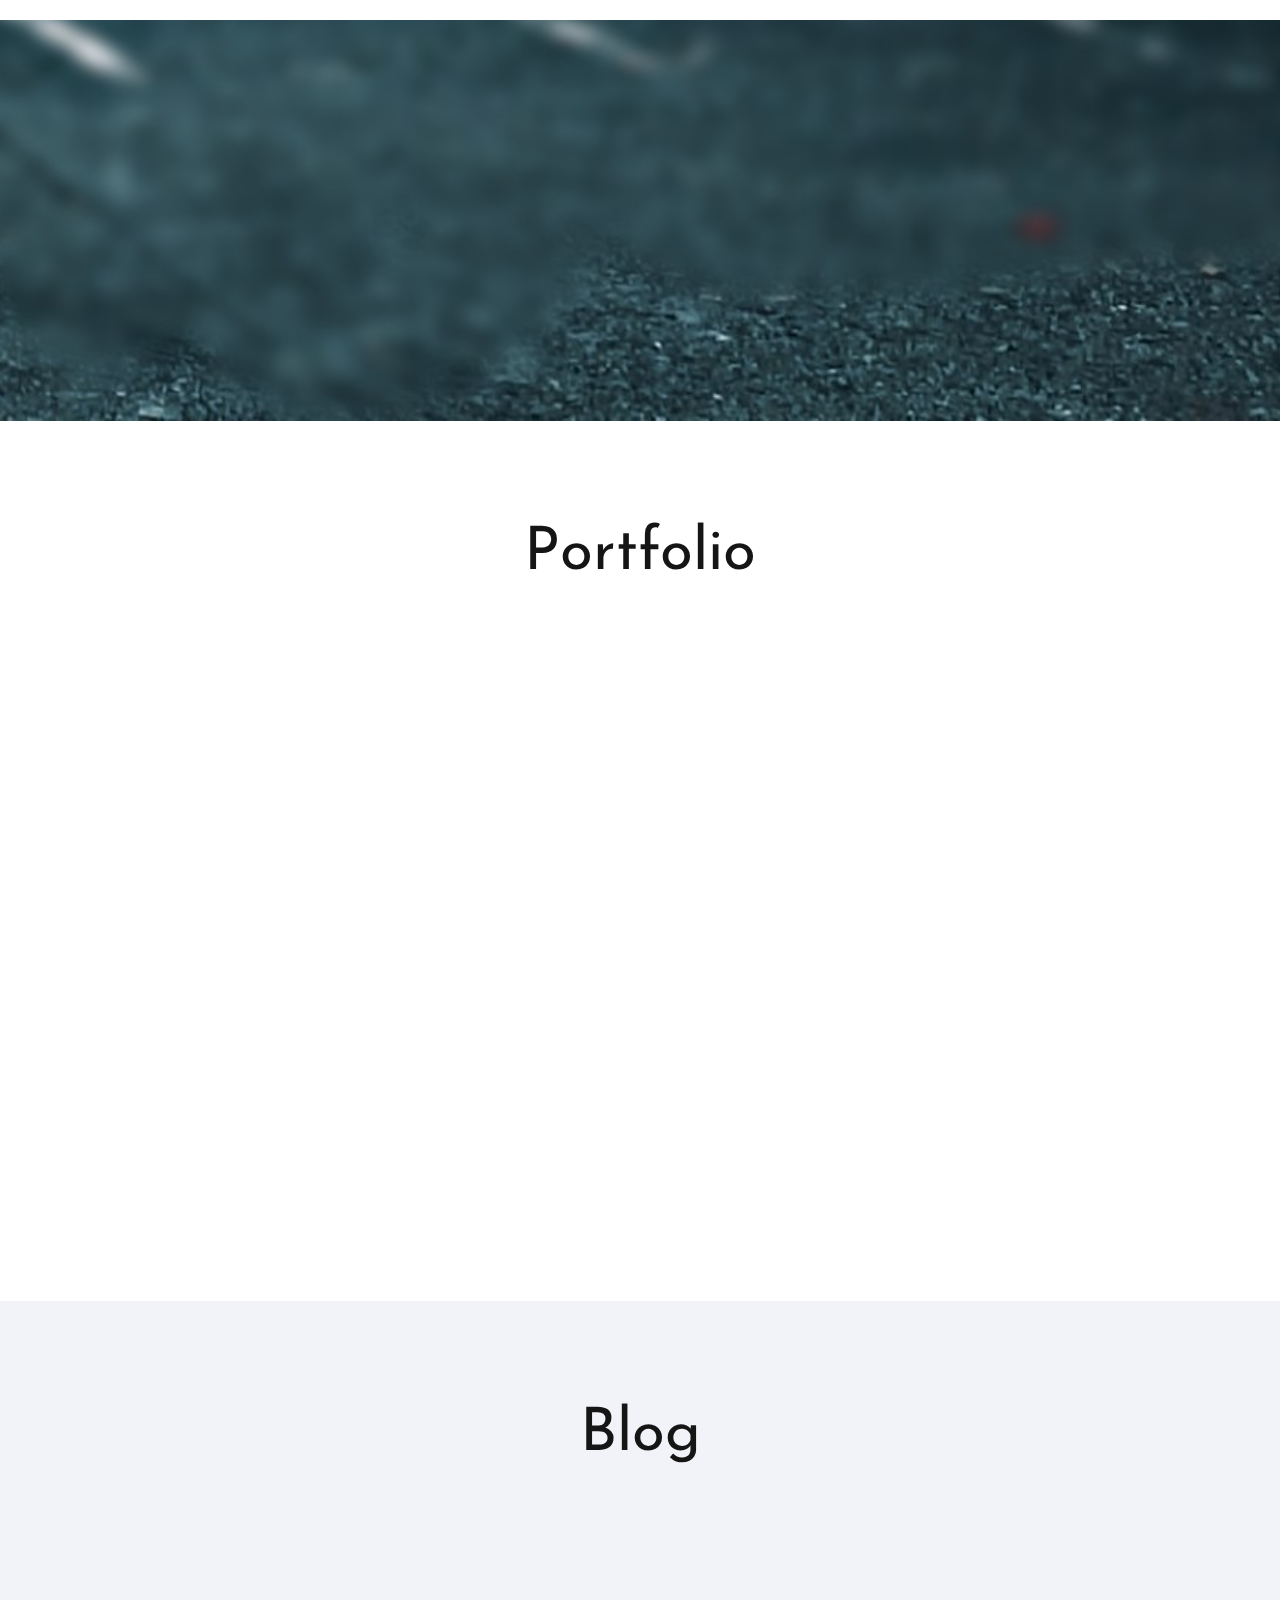
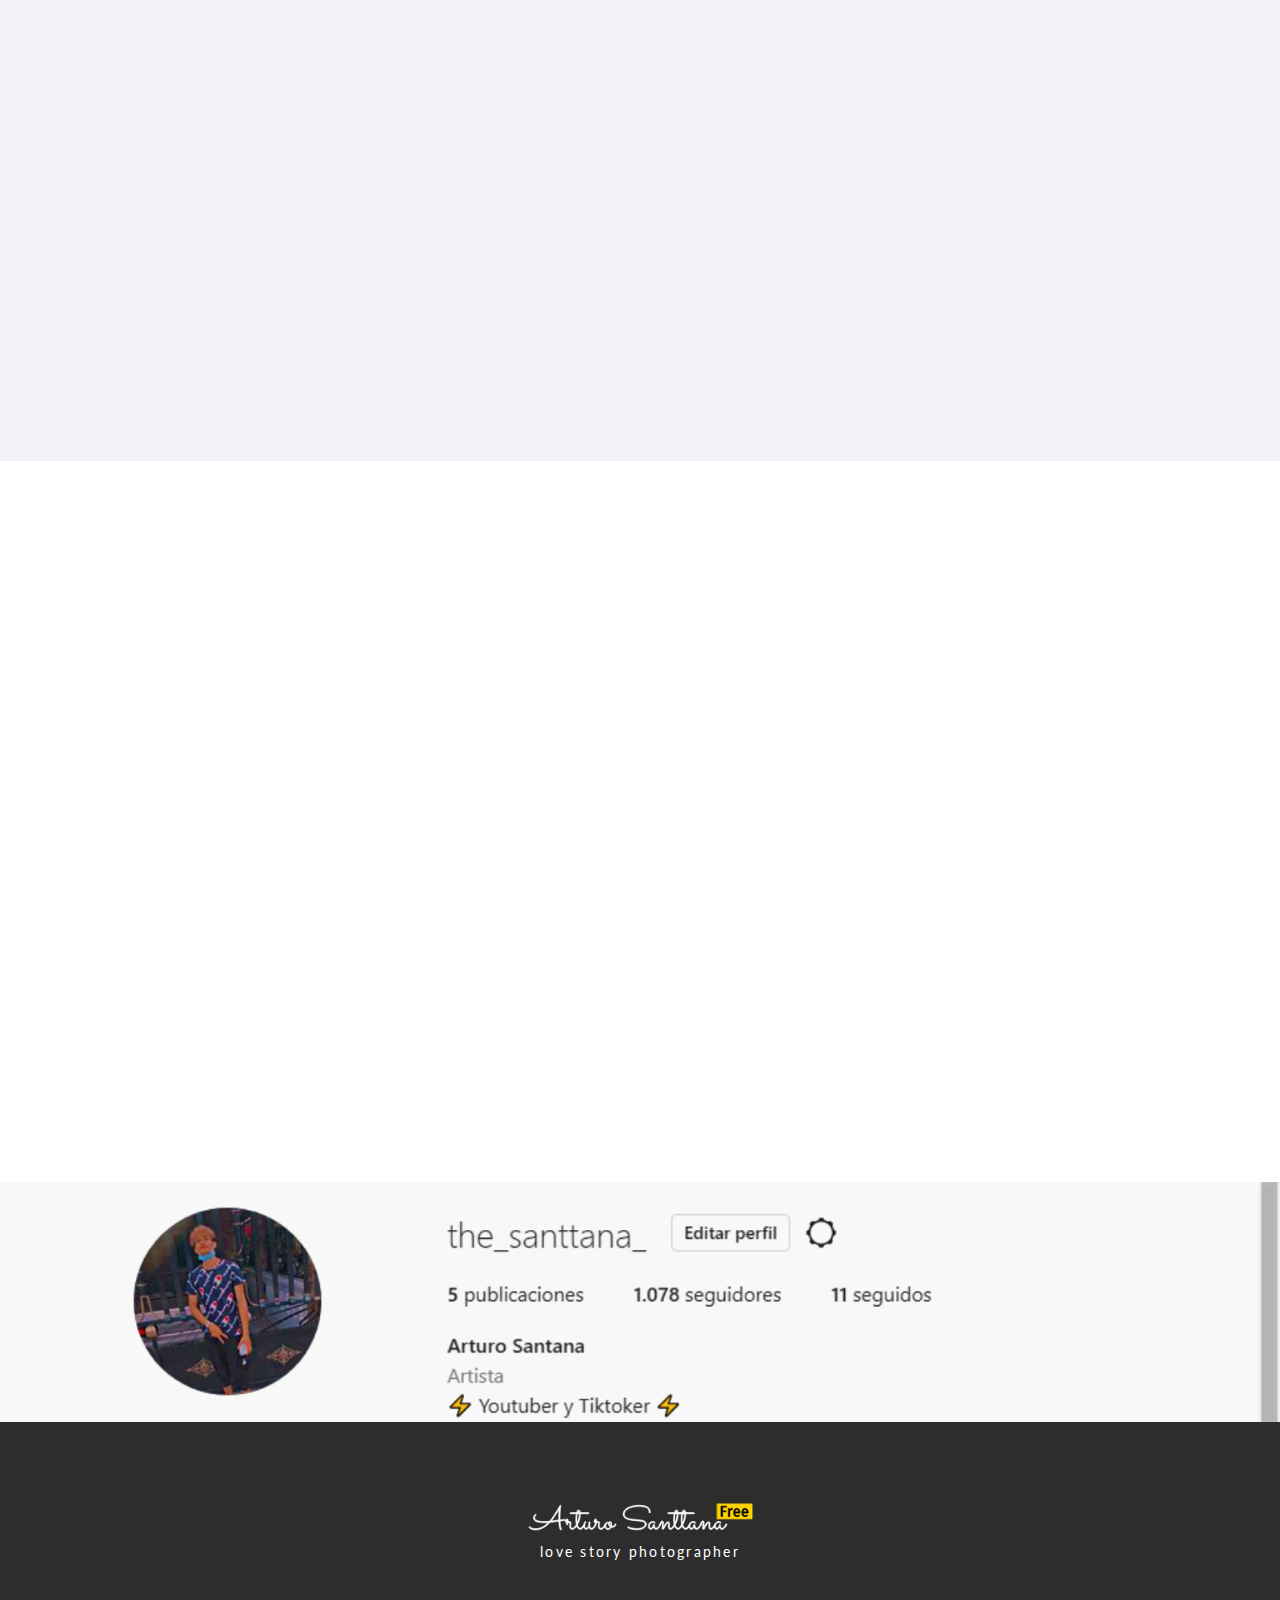
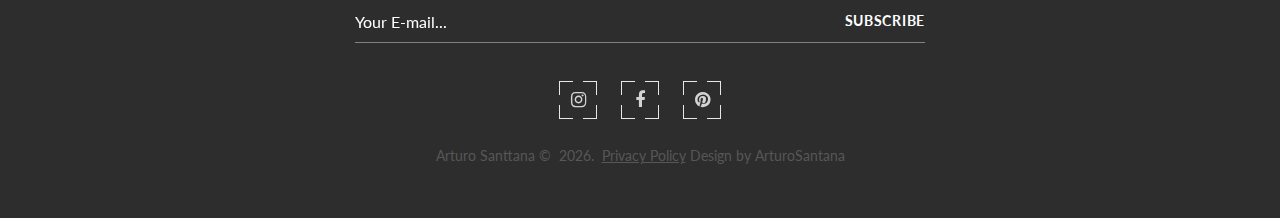
<file: home.html>
<!DOCTYPE html>
<html class="wide wow-animation" lang="en">
  <head>
    <!-- Site Title-->
    <title>Home</title>
    <meta name="format-detection" content="telephone=no">
    <meta name="viewport" content="width=device-width, height=device-height, initial-scale=1.0">
    <meta http-equiv="X-UA-Compatible" content="IE=edge">
    <meta charset="utf-8">
    <link rel="icon" href="images/favicon.ico" type="image/x-icon">
    <!-- Stylesheets-->
    <link rel="stylesheet" type="text/css" href="//fonts.googleapis.com/css?family=Lato:300,400,700,400italic%7CJosefin+Sans:400,700,300italic">
    <link rel="stylesheet" href="css/bootstrap.css">
    <link rel="stylesheet" href="css/style.css">
    <style>.ie-panel{display: none;background: #212121;padding: 10px 0;box-shadow: 3px 3px 5px 0 rgba(0,0,0,.3);clear: both;text-align:center;position: relative;z-index: 1;} html.ie-10 .ie-panel, html.lt-ie-10 .ie-panel {display: block;}</style>
  </head>
  <body>
    <div class="ie-panel"><a href="http://windows.microsoft.com/en-US/internet-explorer/"><img src="images/ie8-panel/warning_bar_0000_us.jpg" height="42" width="820" alt="You are using an outdated browser. For a faster, safer browsing experience, upgrade for free today."></a></div>
    <!-- Page Loader-->
    <div id="page-loader">
      <div class="page-loader-body">
        <div class="cssload-spinner">
          <div class="cssload-cube cssload-cube0"></div>
          <div class="cssload-cube cssload-cube1"></div>
          <div class="cssload-cube cssload-cube2"></div>
          <div class="cssload-cube cssload-cube3"></div>
          <div class="cssload-cube cssload-cube4"></div>
          <div class="cssload-cube cssload-cube5"></div>
          <div class="cssload-cube cssload-cube6"> </div>
          <div class="cssload-cube cssload-cube7"></div>
          <div class="cssload-cube cssload-cube8"></div>
          <div class="cssload-cube cssload-cube9"></div>
          <div class="cssload-cube cssload-cube10"></div>
          <div class="cssload-cube cssload-cube11"></div>
          <div class="cssload-cube cssload-cube12"></div>
          <div class="cssload-cube cssload-cube13"></div>
          <div class="cssload-cube cssload-cube14"></div>
          <div class="cssload-cube cssload-cube15"></div>
        </div>
      </div>
    </div>
    <!-- Page-->
    <div class="page">
      <!-- Page header-->
      <header class="section page-header">
        <!-- RD Navbar-->
        <div class="rd-navbar-wrap">
          <nav class="rd-navbar" data-layout="rd-navbar-fixed" data-sm-layout="rd-navbar-fixed" data-sm-device-layout="rd-navbar-fixed" data-md-layout="rd-navbar-static" data-md-device-layout="rd-navbar-fixed" data-lg-device-layout="rd-navbar-static" data-lg-layout="rd-navbar-static" data-stick-up-clone="false" data-md-stick-up-offset="5px" data-lg-stick-up-offset="5px" data-md-stick-up="true" data-lg-stick-up="true">
            <div class="rd-navbar-main-outer">
              <div class="rd-navbar-main">
                <!-- RD Navbar Panel-->
                <div class="rd-navbar-panel">
                  <button class="rd-navbar-toggle" data-rd-navbar-toggle=".rd-navbar-nav-wrap"><span></span></button>
                  <!-- RD Navbar Brand-->
                  <div class="rd-navbar-brand"><a class="brand" href="home.html">
                      <div class="brand__name"><img class="brand__logo-dark" src="images/logo-default-237x35.png" alt="" width="237" height="35"/><img class="brand__logo-light" src="images/logo-inverse-237x35.png" alt="" width="237" height="35"/>
                      </div><span class="brand__slogan">love story photographer</span></a></div>
                </div>
                <!-- RD Navbar Nav-->
                <div class="rd-navbar-nav-wrap">
                  <div class="rd-navbar-element">
                    <ul class="list-icons list-inline-sm">
                      <li><a class="icon icon-sm fa fa-instagram icon-style-camera" href="https://www.instagram.com/the_santtana_/"><span></span><span></span><span></span><span></span></a></li>
                      <li><a class="icon icon-sm fa fa-facebook icon-style-camera" href="https://web.facebook.com/THESANTTANA"><span></span><span></span><span></span><span></span></a></li>
                      <li><a class="icon icon-sm fa fa-pinterest icon-style-camera" href="#"><span></span><span></span><span></span><span></span></a></li>
                    </ul>
                  </div>
                  <!-- RD Navbar Nav-->
                  <ul class="rd-navbar-nav">
                    <li class="active"><a href="home.html">Home<span></span><span></span><span></span><span></span></a>
                    </li>
                    <li><a href="about-me.html">About Me<span></span><span></span><span></span><span></span></a>
                    </li>
                    <li><a href="#">Typography<span></span><span></span><span></span><span></span></a>
                    </li>
                    <li><a href="contact-us.html">Contact Us<span></span><span></span><span></span><span></span></a>
                    </li>
                  </ul>
                </div>
              </div>
            </div>
          </nav>
        </div>
      </header>

      <!-- My Best Photos -->
      <section class="section text-center">
        <!-- Slick Carousel-->
        <div class="slick-wrap">
          <div class="slick-slider slick-style-1" data-arrows="true" data-autoplay="true" data-loop="true" data-dots="true" data-swipe="true" data-xs-swipe="true" data-sm-swipe="false" data-items="1" data-sm-items="3" data-md-items="3" data-lg-items="3" data-center-mode="true" data-lightgallery="group-slick">
            <div class="item">
              <div class="slick-slide-inner">
                <div class="slick-slide-caption"><a class="thumb-ann thumb-mixed_large" href="images/group-image-4-1200x800-original.jpg" data-lightgallery="item"><img class="thumb-ann__image" src="images/home1-1-961x664.jpg" alt="" width="961" height="664"/>
                    <div class="thumb-ann__caption"> 
                      <p class="thumb-ann__title heading-3">Image #1</p>
                      <p class="thumb-ann__text">With the experience of more than 3 years, I am pleased to offer you a wide variety of photography services at affordable prices.</p>
                    </div></a>
                </div>
              </div>
            </div>
            <div class="item">
              <div class="slick-slide-inner">
                <div class="slick-slide-caption"><a class="thumb-ann thumb-mixed_large" href="images/group-image-3-1200x800-original.jpg" data-lightgallery="item"><img class="thumb-ann__image" src="images/home1-2-961x664.jpg" alt="" width="961" height="664"/>
                    <div class="thumb-ann__caption"> 
                      <p class="thumb-ann__title heading-3">Image #2</p>
                      <p class="thumb-ann__text">"Nothing belongs to us except memories"</p>
                    </div></a>
                </div>
              </div>
            </div>
            <div class="item">
              <div class="slick-slide-inner">
                <div class="slick-slide-caption"><a class="thumb-ann thumb-mixed_large" href="images/group-image-2-1200x800-original.jpg" data-lightgallery="item"><img class="thumb-ann__image" src="images/home1-4-961x664.jpg" alt="" width="961" height="664"/>
                    <div class="thumb-ann__caption"> 
                      <p class="thumb-ann__title heading-3">Image #3</p>
                      <p class="thumb-ann__text">"Nothing belongs to us except memories"</p>
                    </div></a>
                </div>
              </div>
            </div>
            <div class="item">
              <div class="slick-slide-inner">
                <div class="slick-slide-caption"><a class="thumb-ann thumb-mixed_large" href="images/home1-4-1200x695-original.jpg" data-lightgallery="item"><img class="thumb-ann__image" src="images/home1-3-961x664.jpg" alt="" width="961" height="664"/>
                    <div class="thumb-ann__caption"> 
                      <p class="thumb-ann__title heading-3">Image #4</p>
                      <p class="thumb-ann__text">"Nothing belongs to us except memories"</p>
                    </div></a>
                </div>
              </div>
            </div>
          </div>
        </div>
      </section>

      <!-- About Me-->
      <section class="section section-md bg-white">
        <div class="shell">
          <div class="range range-50 range-sm-center range-md-left range-md-middle range-md-reverse">
            <div class="cell-sm-6 wow fadeInRightSmall">
              <div class="thumb-line"><video src="videos/bg-movie-6-368x656.mp4" loop autoplay muted></video>
              </div>
            </div>
            <div class="cell-sm-6">
              <div class="box-width-3">
                <p class="heading-1 wow fadeInLeftSmall">About Me</p>
                <article class="quote-big wow fadeInLeftSmall" data-wow-delay=".1s">
                  <p class="q">I have worked as a photographer, graphic designer and what I like the most is being a content creator.</p>
                </article>
                <div class="divider wow fadeInLeftSmall" data-wow-delay=".2s"></div>
                <p class="wow fadeInLeftSmall" data-wow-delay=".3s">My name is Arturo Santana and I am a content creator, I consider myself a small influencer since 2012. On this website you can take a look at my lifestyle.</p><a class="button button-primary-outline button-ujarak button-size-1 wow fadeInLeftSmall" href="about-me.html" data-wow-delay=".4s">Read More</a>
              </div>
            </div>
          </div>
        </div>
      </section>

      <!-- Awards-->
            <section class="section parallax-container bg-image-dark" data-parallax-img="images/bg-image-7-1920x1244.jpg">
              <div class="parallax-content">
                <div class="section-md text-center">
                  <div class="shell">
                    <div class="range range-50 range-lg-bottom">
                      <div class="cell-xs-6 cell-md-3 wow fadeIn">
                        <!-- Box award-->
                        <article class="box-award"><img class="box-award__image" src="images/award-1-134x98-inverse.png" alt="" width="134" height="98"/>
                          <h3 class="box-award__title">Best photo of the year</h3>
                          <div class="box-award__divider"></div>
                          <time class="box-award__time" datetime="2018">2018</time>
                        </article>
                      </div>
                      <div class="cell-xs-6 cell-md-3 wow fadeIn" data-wow-delay=".1s">
                        <!-- Box award-->
                        <article class="box-award"><img class="box-award__image" src="images/award-2-115x117-inverse.png" alt="" width="115" height="117"/>
                          <h3 class="box-award__title">Sub zero thinking</h3>
                          <div class="box-award__divider"></div>
                          <time class="box-award__time" datetime="2019">2019</time>
                        </article>
                      </div>
                      <div class="cell-xs-6 cell-md-3 wow fadeIn" data-wow-delay=".2s">
                        <!-- Box award-->
                        <article class="box-award"><img class="box-award__image" src="images/award-3-116x103-inverse.png" alt="" width="116" height="103"/>
                          <h3 class="box-award__title">Small influencer</h3>
                          <div class="box-award__divider"></div>
                          <time class="box-award__time" datetime="2020">2020</time>
                        </article>
                      </div>
                      <div class="cell-xs-6 cell-md-3 wow fadeIn" data-wow-delay=".3s">
                        <!-- Box award-->
                        <article class="box-award"><img class="box-award__image" src="images/award-4-131x96-inverse.png" alt="" width="131" height="96"/>
                          <h3 class="box-award__title">Content creator</h3>
                          <div class="box-award__divider"></div>
                          <time class="box-award__time" datetime="2021">2021</time>
                        </article>
                      </div>
                    </div>
                  </div>
                </div>
              </div>
            </section>


      <!-- Portfolio-->
      <section class="section section-md bg-white text-center">
        <div class="shell-fluid">
          <p class="heading-1">Portfolio</p>
          <div class="isotope thumb-ruby-wrap wow fadeIn" data-isotope-layout="masonry" data-isotope-group="gallery" data-lightgallery="group">
            <div class="row">
              <div class="col-xs-12 col-sm-6 col-md-4 col-lg-3 isotope-item"><a class="thumb-ruby thumb-mixed_height-2 thumb-mixed_md" href="images/gallery-image-1-1200x800-original.jpg" data-lightgallery="item"><img class="thumb-ruby__image" src="images/gallery-image-1-440x327.jpg" alt="" width="440" height="327"/>
                        <div class="thumb-ruby__caption"> 
                          <p class="thumb-ruby__title heading-3">Image #</p>
                          <p class="thumb-ruby__text">If you are looking for high quality photographs, I will be happy to help you.</p>
                        </div></a>
              </div>
              <div class="col-xs-12 col-sm-6 col-md-4 col-lg-3 isotope-item"><a class="thumb-ruby thumb-mixed_height-3 thumb-mixed_md" href="images/gallery-image-9-1200x800-original.jpg" data-lightgallery="item"><img class="thumb-ruby__image" src="images/gallery-image-9-444x683.jpg" alt="" width="444" height="683"/>
                        <div class="thumb-ruby__caption"> 
                          <p class="thumb-ruby__title heading-3">Image #</p>
                          <p class="thumb-ruby__text">If you are looking for high quality photographs, I will be happy to help you.</p>
                        </div></a>
              </div>
              <div class="col-xs-12 col-sm-6 col-md-4 col-lg-3 isotope-item"><a class="thumb-ruby thumb-mixed_height-2 thumb-mixed_md" href="images/gallery-image-15-1200x801-original.jpg" data-lightgallery="item"><img class="thumb-ruby__image" src="images/gallery-image-15-440x327.jpg" alt="" width="440" height="327"/>
                        <div class="thumb-ruby__caption"> 
                          <p class="thumb-ruby__title heading-3">Image #</p>
                          <p class="thumb-ruby__text">If you are looking for high quality photographs, I will be happy to help you.</p>
                        </div></a>
              </div>
              <div class="col-xs-12 col-sm-6 col-md-4 col-lg-3 isotope-item"><a class="thumb-ruby thumb-mixed_height-3 thumb-mixed_md" href="images/gallery-image-10-835x1200-original.jpg" data-lightgallery="item"><img class="thumb-ruby__image" src="images/gallery-image-10-444x683.jpg" alt="" width="444" height="683"/>
                        <div class="thumb-ruby__caption"> 
                          <p class="thumb-ruby__title heading-3">Image #</p>
                          <p class="thumb-ruby__text">If you are looking for high quality photographs, I will be happy to help you.</p>
                        </div></a>
              </div>
              <div class="col-xs-12 col-sm-6 col-md-4 col-lg-3 isotope-item"><a class="thumb-ruby thumb-mixed_height-2 thumb-mixed_md" href="images/gallery-image-14-1200x800-original.jpg" data-lightgallery="item"><img class="thumb-ruby__image" src="images/gallery-image-14-440x327.jpg" alt="" width="440" height="327"/>
                        <div class="thumb-ruby__caption"> 
                          <p class="thumb-ruby__title heading-3">Image #</p>
                          <p class="thumb-ruby__text">If you are looking for high quality photographs, I will be happy to help you.</p>
                        </div></a>
              </div>
              <div class="col-xs-12 col-sm-6 col-md-4 col-lg-3 isotope-item"><a class="thumb-ruby thumb-mixed_height-2 thumb-mixed_md" href="images/gallery-image-2-1200x800-original.jpg" data-lightgallery="item"><img class="thumb-ruby__image" src="images/gallery-image-2-440x327.jpg" alt="" width="440" height="327"/>
                        <div class="thumb-ruby__caption"> 
                          <p class="thumb-ruby__title heading-3">Image #</p>
                          <p class="thumb-ruby__text">If you are looking for high quality photographs, I will be happy to help you.</p>
                        </div></a>
              </div>
            </div>
          </div>
        </div>
      </section>

      <!-- Blog-->
      <section class="section section-md bg-gray-lighter text-center">
        <div class="shell">
          <p class="heading-1">Blog</p>
          <div class="range range-30">
            <div class="cell-sm-6 cell-md-4 wow fadeInLeftSmall">
              <!-- Post boxed-->
              <article class="post-boxed">
                <ul class="post-boxed__meta">
                  <li>
                    <time datetime="2021">Jul 10, 2021</time>
                  </li>
                  <li><a href="#">846 comments</a></li>
                </ul>
                <div class="post-boxed__main">
                  <h3 class="post-boxed__title"><a href="#">Become King for a Day</a></h3>
                  <p>For one day, you will be the center of attention. And you have to remember, that they were not all raised like you ...</p>
                </div>
                <div class="post-boxed__aside">
                  <div class="unit unit-horizontal unit-middle unit-spacing-xs">
                    <div class="unit__left"><img class="post-boxed__avatar" src="images/user-6-46x46.jpg" alt="" width="46" height="46"/>
                    </div>
                    <div class="unit__body">
                      <h6 class="text-uppercase">by Santana</h6>
                    </div>
                  </div>
                </div>
              </article>
            </div>
            <div class="cell-sm-6 cell-md-4 wow fadeInLeftSmall" data-wow-delay=".15s">
              <!-- Post boxed-->
              <article class="post-boxed">
                <ul class="post-boxed__meta">
                  <li>
                    <time datetime="2019">Mar 15, 2019</time>
                  </li>
                  <li><a href="#">543 comments</a></li>
                </ul>
                <div class="post-boxed__main">
                  <h3 class="post-boxed__title"><a href="#">How to Take great Photos Without Resources</a></h3>
                  <p>Today I’m going to answer the question that my clients ask almost after every photo shoot. It’s a question...</p>
                </div>
                <div class="post-boxed__aside">
                  <div class="unit unit-horizontal unit-middle unit-spacing-xs">
                    <div class="unit__left"><img class="post-boxed__avatar" src="images/user-6-46x46.jpg" alt="" width="46" height="46"/>
                    </div>
                    <div class="unit__body">
                      <h6 class="text-uppercase">by Santana</h6>
                    </div>
                  </div>
                </div>
              </article>
            </div>
            <div class="cell-sm-6 cell-md-4 wow fadeInLeftSmall" data-wow-delay=".3s">
              <!-- Post boxed-->
              <article class="post-boxed">
                <ul class="post-boxed__meta">
                  <li>
                    <time datetime="2020">dic 5, 2020</time>
                  </li>
                  <li><a href="#">152 comments</a></li>
                </ul>
                <div class="post-boxed__main">
                  <h3 class="post-boxed__title"><a href="#">5 Most Successful Games</a></h3>
                  <p>¿Do you want to know what the best unforgettable games have been? Read this post and you’ll find...</p>
                </div>
                <div class="post-boxed__aside">
                  <div class="unit unit-horizontal unit-middle unit-spacing-xs">
                    <div class="unit__left"><img class="post-boxed__avatar" src="images/user-6-46x46.jpg" alt="" width="46" height="46"/>
                    </div>
                    <div class="unit__body">
                      <h6 class="text-uppercase">by Santana</h6>
                    </div>
                  </div>
                </div>
              </article>
            </div>
          </div>
        </div>
      </section>

      <!-- Book Your Photo Shoot-->
      <section class="section section-md bg-white">
        <div class="shell">
          <div class="range range-50 range-sm-center range-md-left range-md-reverse range-md-middle">
            <div class="cell-sm-10 cell-md-6 wow fadeInRight">
              <div class="box-width-4 box-centered">
                <p class="heading-1">Book Your <br> Photo Shoot</p>
                <p>I will appreciate as many details about the particular place, dates, theme and other aspects, as you are willing to share. I will give you my comments immediately!</p>
              </div>
            </div>
            <div class="cell-sm-10 cell-md-6 wow fadeInLeft">
              <article class="box-line"><span></span><span></span><span></span><span></span>
                <div class="box-line__main">
                  <!-- RD Mailform-->
                  <form class="rd-mailform" data-form-output="form-output-global" data-form-type="contact" method="post" action="bat/rd-mailform.php">
                    <div class="form-wrap">
                      <input class="form-input" id="contact-date" type="text" data-time-picker="date" name="date" data-constraints="@Required">
                      <label class="form-label" for="contact-date">Event Date</label>
                    </div>
                    <div class="form-wrap">
                      <input class="form-input" id="contact-name" type="text" name="name" data-constraints="@Required">
                      <label class="form-label" for="contact-name">Your Name</label>
                    </div>
                    <div class="form-wrap">
                      <input class="form-input" id="contact-email" type="email" name="email" data-constraints="@Email @Required">
                      <label class="form-label" for="contact-email">E-mail</label>
                    </div>
                    <div class="form-wrap">
                      <label class="form-label" for="contact-message">Your Message</label>
                      <textarea class="form-input" id="contact-message" name="message" data-constraints="@Required"></textarea>
                    </div>
                    <div class="form-wrap form-button offset-1">
                      <button class="button button-block button-primary-outline button-ujarak" type="submit">make an appointment</button>
                    </div>
                  </form>
                </div>
              </article>
            </div>
          </div>
        </div>
      </section>

      <!-- Bottom Banner--><a class="section section-banner" href="https://www.instagram.com/the_santtana_/" style="background-image: url(images/banner/background-03-1920x310.jpg); background-image: -webkit-image-set( url(images/banner/background-03-1920x310.jpg) 1x, url(images/banner/background-03-3840x620.jpg) 2x )" target="_blank"><img src="images/banner/foreground-03-1600x310.png" srcset="images/banner/foreground-03-1600x310.png 1x, images/banner/foreground-03-3200x620.png 2x" alt="" width="1600" height="310"></a>
      <!-- Page Footer-->
      <footer class="footer-centered section bg-gray-darker">
        <div class="shell">
          <div class="range range-sm-center">
            <div class="cell-sm-10 cell-md-8 cell-lg-6">
              <!-- Brand--><a class="brand" href="home.html">
                <div class="brand__name"><img src="images/logo-inverse-237x35.png" alt="" width="237" height="35"/>
                </div><span class="brand__slogan">love story photographer</span></a>
                    <!-- RD Mailform-->
                    <form class="rd-mailform form_inline" data-form-output="form-output-global" data-form-type="subscribe" method="post" action="bat/rd-mailform.php">
                      <div class="form__inner">
                        <div class="form-wrap">
                          <input class="form-input" id="subscribe-form-footer-email" type="email" name="email" data-constraints="@Email @Required">
                          <label class="form-label" for="subscribe-form-footer-email">Your E-mail...</label>
                        </div>
                        <div class="form-button">
                          <button class="button button-link" type="submit">Subscribe</button>
                        </div>
                      </div>
                    </form>
              <ul class="list-icons list-inline-sm">
                <li><a class="icon icon-sm fa fa-instagram icon-style-camera" href="https://www.instagram.com/the_santtana_/"><span></span><span></span><span></span><span></span></a></li>
                <li><a class="icon icon-sm fa fa-facebook icon-style-camera" href="https://web.facebook.com/THESANTTANA"><span></span><span></span><span></span><span></span></a></li>
                <li><a class="icon icon-sm fa fa-pinterest icon-style-camera" href="#"><span></span><span></span><span></span><span></span></a></li>
              </ul>
              <!-- Rights-->
              <p class="rights"><span>Arturo Santtana</span><span>&nbsp;&copy;&nbsp; </span><span class="copyright-year"></span>.&nbsp; <br class="veil-xs"><a class="link-underline" href="#">Privacy Policy</a><span> Design&nbsp;by&nbsp;<a href="https://www.instagram.com/the_santtana_/">ArturoSantana</a></span></p>
            </div>
          </div>
        </div>
      </footer>
    </div>
    <!-- Global Mailform Output-->
    <div class="snackbars" id="form-output-global"></div>
    <!-- Javascript-->
    <script src="js/core.min.js"></script>
    <script src="js/script.js"></script>
    <!-- coded by Himic-->
  </body>
</html>
</file>
<file: css/refresh.css>
body {
    background-color: #323232;
    text-align: center;
}

#movie {
    width: 100%;
    height: 100%;
}

#portada {
    position: absolute;
    left: 0;
    top: 0;
    width: 100%;
    height: 100%;
    z-index: 10;
    visibility: visible;
}
</file>
